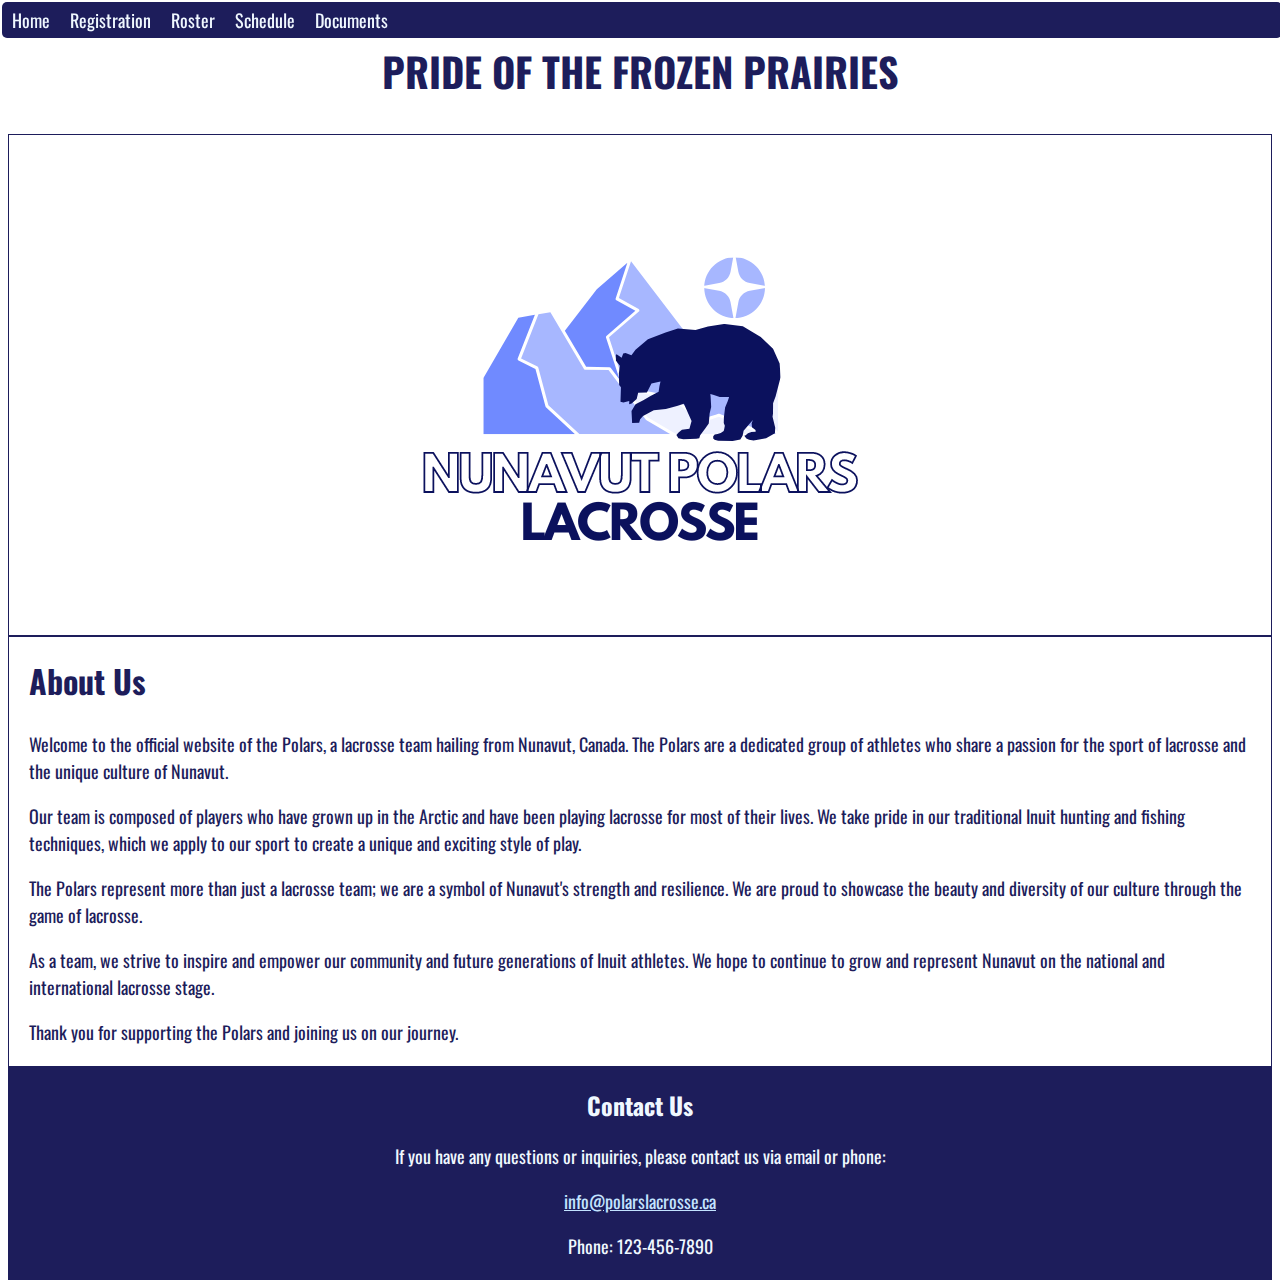
<file: docs/index.html>
<!DOCTYPE html>
<html lang="en-us">

    <head>

        <meta charset="utf-8" />
        <meta name="viewport" content="width=device-width" />
        <link rel="icon" href="media/favicon.png" type="image/png">

        <link rel="stylesheet" href="styles.css" />

        <style>
            @import url('https://fonts.googleapis.com/css2?family=Oswald:wght@500&display=swap');
        </style>
        
        <script src="script.js"></script>

        <title>
            Home
        </title>
 
    </head>
 
    <body>

        <div class="home-head">
            <h2>
                PRIDE OF THE FROZEN PRAIRIES
            </h2>
        </div>

        <div class="nav_container">
            <nav class="nav_menu" id="nav">
                <ul class="list">
                    <li class="icon">
                        <a href="javascript:void(0);" onclick="mobileNav()">☰ -Nunavut Polars-</a>
                    </li>
                    <li><a href="index.html">Home</a></li>
                    <li><a href="registration.html">Registration</a></li>
                    <li><a href="roster.html">Roster</a></li>
                    <li><a href="schedule.html">Schedule</a></li>
                    <li class="dropdown"><a href="#">Documents</a>
                        <ul class="dropdown-menu">
                            <li><a href="media/Reg.pdf" target="_blank">Registration Info</a></li>
                            <li><a href="media/liability.pdf" target="_blank">Liability Waiver</a></li>
                            <li><a href="media/Tickets.pdf" target="_blank">Ticket Information</a></li>
                        </ul>
                    </li>
                </ul>
            </nav>
        </div>

        <div class="logo">
            <img alt="logo" src="media/team_logo.png"/>
        </div>

        <div class="about">
            <h2>About Us</h2>
            <p>Welcome to the official website of the Polars, a lacrosse team hailing from Nunavut, Canada. The Polars are a dedicated group of athletes who share a passion for the sport of lacrosse and the unique culture of Nunavut.</p>
            <p>Our team is composed of players who have grown up in the Arctic and have been playing lacrosse for most of their lives. We take pride in our traditional Inuit hunting and fishing techniques, which we apply to our sport to create a unique and exciting style of play.</p>
            <p>The Polars represent more than just a lacrosse team; we are a symbol of Nunavut's strength and resilience. We are proud to showcase the beauty and diversity of our culture through the game of lacrosse.</p>
            <p>As a team, we strive to inspire and empower our community and future generations of Inuit athletes. We hope to continue to grow and represent Nunavut on the national and international lacrosse stage.</p>
            <p>Thank you for supporting the Polars and joining us on our journey.</p>
        </div>

        <footer>
            <h2>Contact Us</h2>
            <p>If you have any questions or inquiries, please contact us via email or phone:</p>
            <p><a href="mailto:info@polarslacrosse.ca">info@polarslacrosse.ca</a></p>
            <p>Phone: 123-456-7890</p>
        </footer>
    </body>

</html>
</file>
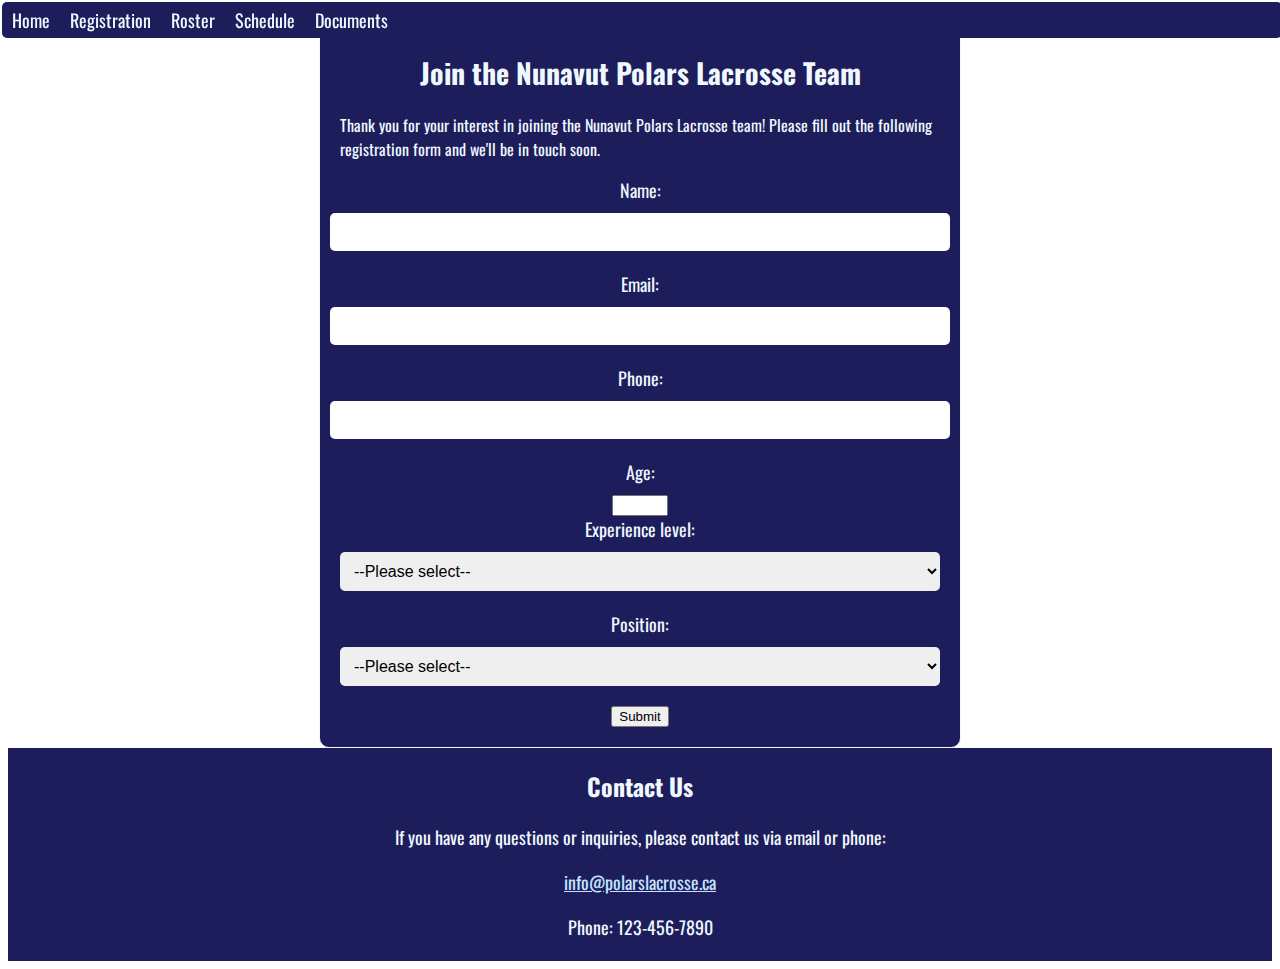
<file: docs/registration.html>
<!DOCTYPE html>
<html lang="en-us">

    <head>

        <meta charset="utf-8" />
        <meta name="viewport" content="width=device-width" />

        <link rel="stylesheet" href="styles.css" />

        <style>
            @import url('https://fonts.googleapis.com/css2?family=Oswald:wght@500&display=swap');
        </style>

        <script src="script.js"></script>

        <title>
            Registration
        </title>
        <link rel="icon" type="image/x-icon" href="media/favicon.ico">
 
    </head>
 
    <body class="bg">

        <div class="nav_container">
            <nav class="nav_menu" id="nav">
                <ul class="list">
                    <li class="icon">
                        <a href="javascript:void(0);" onclick="mobileNav()">☰ -Nunavut Polars-</a>
                    </li>
                    <li><a href="index.html">Home</a></li>
                    <li><a href="registration.html">Registration</a></li>
                    <li><a href="roster.html">Roster</a></li>
                    <li><a href="schedule.html">Schedule</a></li>
                    <li class="dropdown"><a href="#">Documents</a>
                        <ul class="dropdown-menu">
                            <li><a href="media/Reg.pdf" target="_blank">Registration Info</a></li>
                            <li><a href="media/liability.pdf" target="_blank">Liability Waiver</a></li>
                            <li><a href="media/Tickets.pdf" target="_blank">Ticket Information</a></li>
                        </ul>
                    </li>
                </ul>
            </nav>
        </div>

        <section class="reg_form">
            <h2>Join the Nunavut Polars Lacrosse Team</h2>
            <p>Thank you for your interest in joining the Nunavut Polars Lacrosse team! Please fill out the following registration form and we'll be in touch soon.</p>
            
            <form action="registration.html" method="get">
                <label for="name">Name:</label>
                <input type="text" id="name" name="name" required>
              
                <label for="email">Email:</label>
                <input type="email" id="email" name="email" required>
              
                <label for="phone">Phone:</label>
                <input type="tel" id="phone" name="phone" required>
              
                <label for="age">Age:</label>
                <input type="number" id="age" name="age" min="18" max="50" required>
              
                <label for="experience">Experience level:</label>
                <select id="experience" name="experience" required>
                    <option value="">--Please select--</option>
                    <option value="beginner">Beginner</option>
                    <option value="intermediate">Intermediate</option>
                    <option value="advanced">Advanced</option>
                </select>
              
                <label for="position">Position:</label>
                <select id="position" name="position" required>
                    <option value="">--Please select--</option>
                    <option value="attacker">Offense</option>
                    <option value="defender">Defense</option>
                    <option value="goalie">Goalie</option>
                </select>
              
                <button type="submit">Submit</button>
            </form>
        </section>

        <footer>
            <h2>Contact Us</h2>
            <p>If you have any questions or inquiries, please contact us via email or phone:</p>
            <p><a href="mailto:info@polarslacrosse.ca">info@polarslacrosse.ca</a></p>
            <p>Phone: 123-456-7890</p>
        </footer>

    </body>

</html>
</file>
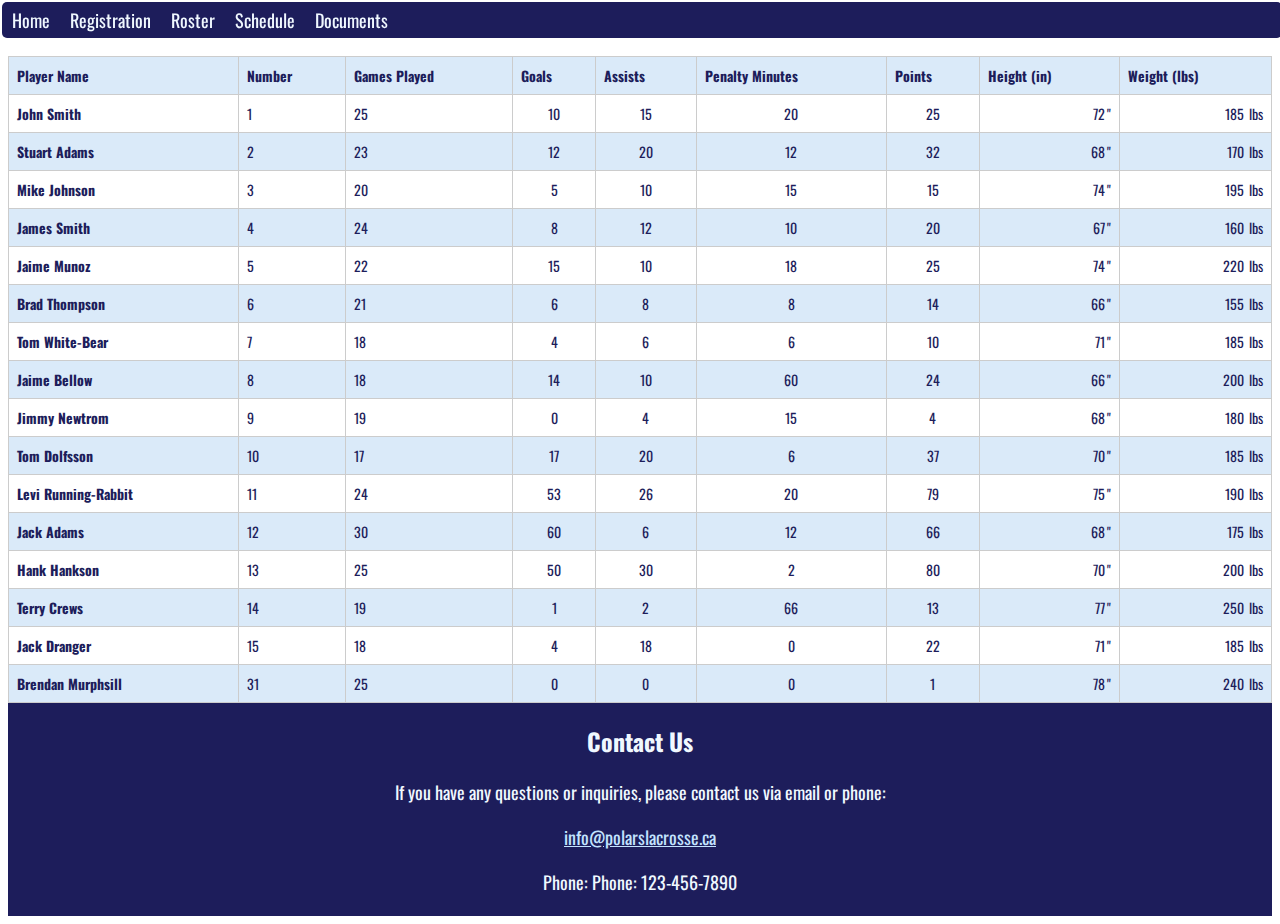
<file: docs/roster.html>
<!DOCTYPE html>
<html lang="en-us">

    <head>

        <meta charset="utf-8" />
        <meta name="viewport" content="width=device-width" />
        <link rel="icon" href="media/favicon.png" type="image/png">

        <link rel="stylesheet" href="styles.css" />

        <style>
            @import url('https://fonts.googleapis.com/css2?family=Oswald:wght@500&display=swap');
        </style>

        <script src="script.js"></script>

        <title>
            Roster
        </title>
 
    </head>
 
    <body class="bg">
        <br><br>
        <div class="nav_container">
            <nav class="nav_menu" id="nav">
                <ul class="list">
                    <li class="icon">
                        <a href="javascript:void(0);" onclick="mobileNav()">☰ -Nunavut Polars-</a>
                    </li>
                    <li><a href="index.html">Home</a></li>
                    <li><a href="registration.html">Registration</a></li>
                    <li><a href="roster.html">Roster</a></li>
                    <li><a href="schedule.html">Schedule</a></li>
                    <li class="dropdown"><a href="#">Documents</a>
                        <ul class="dropdown-menu">
                            <li><a href="media/Reg.pdf" target="_blank">Registration Info</a></li>
                            <li><a href="media/liability.pdf" target="_blank">Liability Waiver</a></li>
                            <li><a href="media/Tickets.pdf" target="_blank">Ticket Information</a></li>
                        </ul>
                    </li>
                </ul>
            </nav>
        </div>

        <table class="stats_table">
            <thead>
                <tr>
                    <th>Player Name</th>
                    <th>Number</th>
                    <th>Games Played</th>
                    <th>Goals</th>
                    <th>Assists</th>
                    <th>Penalty Minutes</th>
                    <th>Points</th>
                    <th>Height (in)</th>
                    <th>Weight (lbs)</th>
                </tr>
            </thead>
            <tbody>
                <tr>
                    <td>John Smith</td>
                    <td>1</td>
                    <td>25</td>
                    <td>10</td>
                    <td>15</td>
                    <td>20</td>
                    <td>25</td>
                    <td>72</td>
                    <td>185</td>
                </tr>
                <tr>
                    <td>Stuart Adams</td>
                    <td>2</td>
                    <td>23</td>
                    <td>12</td>
                    <td>20</td>
                    <td>12</td>
                    <td>32</td>
                    <td>68</td>
                    <td>170</td>
                </tr>
                <tr>
                    <td>Mike Johnson</td>
                    <td>3</td>
                    <td>20</td>
                    <td>5</td>
                    <td>10</td>
                    <td>15</td>
                    <td>15</td>
                    <td>74</td>
                    <td>195</td>
                </tr>
                <tr>
                    <td>James Smith</td>
                    <td>4</td>
                    <td>24</td>
                    <td>8</td>
                    <td>12</td>
                    <td>10</td>
                    <td>20</td>
                    <td>67</td>
                    <td>160</td>
                </tr>
                <tr>
                    <td>Jaime Munoz</td>
                    <td>5</td>
                    <td>22</td>
                    <td>15</td>
                    <td>10</td>
                    <td>18</td>
                    <td>25</td>
                    <td>74</td>
                    <td>220</td>
                </tr>
                <tr>
                    <td>Brad Thompson</td>
                    <td>6</td>
                    <td>21</td>
                    <td>6</td>
                    <td>8</td>
                    <td>8</td>
                    <td>14</td>
                    <td>66</td>
                    <td>155</td>
                </tr>
                <tr>
                    <td>Tom White-Bear</td>
                    <td>7</td>
                    <td>18</td>
                    <td>4</td>
                    <td>6</td>
                    <td>6</td>
                    <td>10</td>
                    <td>71</td>
                    <td>185</td>
                </tr>
                <tr>
                    <td>Jaime Bellow</td>
                    <td>8</td>
                    <td>18</td>
                    <td>14</td>
                    <td>10</td>
                    <td>60</td>
                    <td>24</td>
                    <td>66</td>
                    <td>200</td>
                </tr>
                <tr>
                    <td>Jimmy Newtrom</td>
                    <td>9</td>
                    <td>19</td>
                    <td>0</td>
                    <td>4</td>
                    <td>15</td>
                    <td>4</td>
                    <td>68</td>
                    <td>180</td>
                </tr>
                <tr>
                    <td>Tom Dolfsson</td>
                    <td>10</td>
                    <td>17</td>
                    <td>17</td>
                    <td>20</td>
                    <td>6</td>
                    <td>37</td>
                    <td>70</td>
                    <td>185</td>
                </tr>
                <tr>
                    <td>Levi Running-Rabbit</td>
                    <td>11</td>
                    <td>24</td>
                    <td>53</td>
                    <td>26</td>
                    <td>20</td>
                    <td>79</td>
                    <td>75</td>
                    <td>190</td>
                </tr>
                <tr>
                    <td>Jack Adams</td>
                    <td>12</td>
                    <td>30</td>
                    <td>60</td>
                    <td>6</td>
                    <td>12</td>
                    <td>66</td>
                    <td>68</td>
                    <td>175</td>
                </tr>
                <tr>
                    <td>Hank Hankson</td>
                    <td>13</td>
                    <td>25</td>
                    <td>50</td>
                    <td>30</td>
                    <td>2</td>
                    <td>80</td>
                    <td>70</td>
                    <td>200</td>
                </tr>
                <tr>
                    <td>Terry Crews</td>
                    <td>14</td>
                    <td>19</td>
                    <td>1</td>
                    <td>2</td>
                    <td>66</td>
                    <td>13</td>
                    <td>77</td>
                    <td>250</td>
                </tr>
                <tr>
                    <td>Jack Dranger</td>
                    <td>15</td>
                    <td>18</td>
                    <td>4</td>
                    <td>18</td>
                    <td>0</td>
                    <td>22</td>
                    <td>71</td>
                    <td>185</td>
                </tr>
                <tr>
                    <td>Brendan Murphsill</td>
                    <td>31</td>
                    <td>25</td>
                    <td>0</td>
                    <td>0</td>
                    <td>0</td>
                    <td>1</td>
                    <td>78</td>
                    <td>240</td>
                </tr>
            </tbody>
        </table>

        <footer>
            <h2>Contact Us</h2>
            <p>If you have any questions or inquiries, please contact us via email or phone:</p>
            <p><a href="mailto:info@polarslacrosse.ca">info@polarslacrosse.ca</a></p>
            <p>Phone: Phone: 123-456-7890</p>
        </footer>

    </body>

</html>
</file>
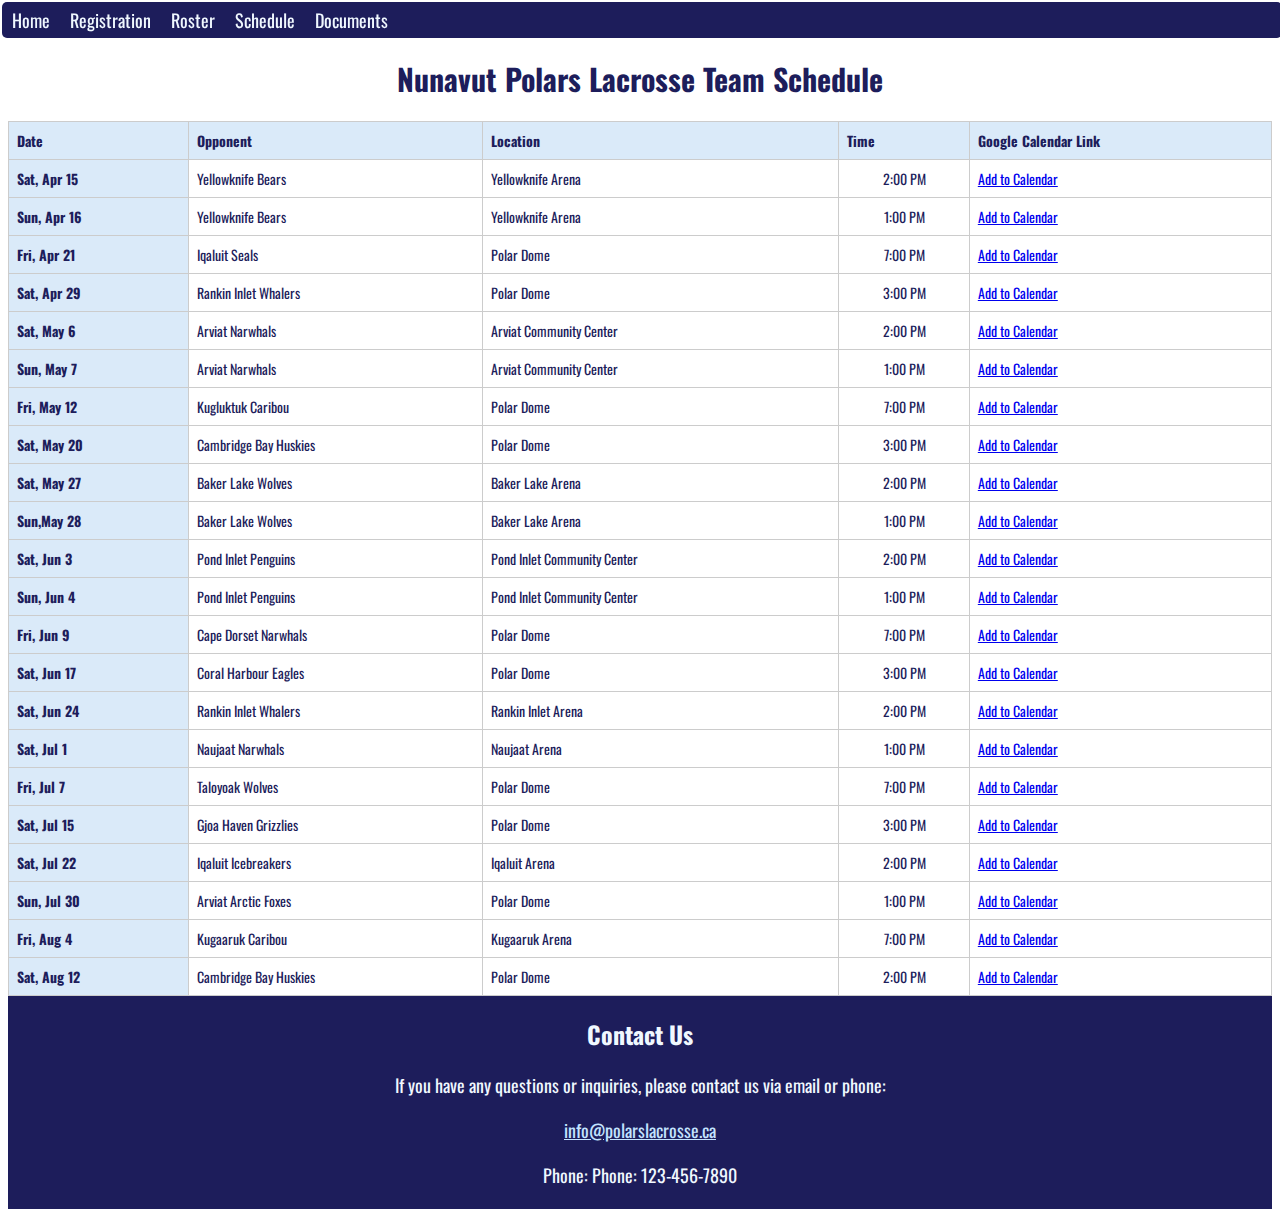
<file: docs/schedule.html>
<!DOCTYPE html>
<html lang="en-us">

    <head>

        <meta charset="utf-8" />
        <meta name="viewport" content="width=device-width" />
        <link rel="icon" href="media/favicon.png" type="image/png">

        <link rel="stylesheet" href="styles.css" />

        <style>
            @import url('https://fonts.googleapis.com/css2?family=Oswald:wght@500&display=swap');
        </style>

        <script src="script.js"></script>

        <title>
            Schedule
        </title>
 
    </head>
 
    <body class="bg">
        <br><br>
        <div class="nav_container">
            <nav class="nav_menu" id="nav">
                <ul class="list">
                    <li class="icon">
                        <a href="javascript:void(0);" onclick="mobileNav()">☰ -Nunavut Polars-</a>
                    </li>
                    <li><a href="index.html">Home</a></li>
                    <li><a href="registration.html">Registration</a></li>
                    <li><a href="roster.html">Roster</a></li>
                    <li><a href="schedule.html">Schedule</a></li>
                    <li class="dropdown"><a href="#">Documents</a>
                        <ul class="dropdown-menu">
                            <li><a href="media/Reg.pdf" target="_blank">Registration Info</a></li>
                            <li><a href="media/liability.pdf" target="_blank">Liability Waiver</a></li>
                            <li><a href="media/Tickets.pdf" target="_blank">Ticket Information</a></li>
                        </ul>
                    </li>
                </ul>
            </nav>
        </div>

        <h1 class="head">Nunavut Polars Lacrosse Team Schedule</h1>
        
        <table class="schedule_table">
            <thead>
                <tr>
                    <th>Date</th>
                    <th>Opponent</th>
                    <th>Location</th>
                    <th>Time</th>
                    <th>Google Calendar Link</th>
                </tr>
            </thead>
            <tbody>
                <tr>
                    <td>Sat, Apr 15</td>
                    <td>Yellowknife Bears</td>
                    <td>Yellowknife Arena</td>
                    <td>2:00 PM</td>
                    <td><a target="_blank" href="https://www.google.com/calendar/render?action=TEMPLATE&text=Yellowknife+Bears+Game&dates=20230415T210000Z/20230415T230000Z&details=The+Yellowknife+Bears+are+playing+a+game+at+Yellowknife+Arena.&location=Yellowknife+Arena&sf=true&output=xml">Add to Calendar</a></td>
                </tr>
                <tr>
                    <td>Sun, Apr 16</td>
                    <td>Yellowknife Bears</td>
                    <td>Yellowknife Arena</td>
                    <td>1:00 PM</td>
                    <td><a target="_blank" href="https://www.google.com/calendar/render?action=TEMPLATE&text=Yellowknife+Bears+Game&dates=20230416T200000Z/20230416T220000Z&details=The+Yellowknife+Bears+are+playing+a+game+at+Yellowknife+Arena.&location=Yellowknife+Arena&sf=true&output=xml">Add to Calendar</a></td>
                </tr>
                <tr>
                    <td>Fri, Apr 21</td>
                    <td>Iqaluit Seals</td>
                    <td>Polar Dome</td>
                    <td>7:00 PM</td>
                    <td><a target="_blank" href="https://www.google.com/calendar/render?action=TEMPLATE&text=Iqaluit+Seals+Game&dates=20230421T260000Z/20230421T280000Z&details=The+Iqaluit+Seals+are+playing+a+game+at+Polar+Dome.&location=Polar+Dome&sf=true&output=xml">Add to Calendar</a></td>
                </tr>
                <tr>
                    <td>Sat, Apr 29</td>
                    <td>Rankin Inlet Whalers</td>
                    <td>Polar Dome</td>
                    <td>3:00 PM</td>
                    <td><a target="_blank" href="https://www.google.com/calendar/render?action=TEMPLATE&text=Rankin+Inlet+Whalers+Game&dates=20230429T220000Z/20230429T240000Z&details=The+Rankin+Inlet+Whalers+are+playing+a+game+at+Polar+Dome.&location=Polar+Dome&sf=true&output=xml">Add to Calendar</a></td>
                </tr>
                <tr>
                    <td>Sat, May 6</td>
                    <td>Arviat Narwhals</td>
                    <td>Arviat Community Center</td>
                    <td>2:00 PM</td>
                    <td><a target="_blank" href="https://www.google.com/calendar/render?action=TEMPLATE&text=Arviat+Narwhals+Game&dates=20230506T210000Z/20230506T230000Z&details=The+Arviat+Narwhals+are+playing+a+game+at+Arviat+Community+Center.&location=Arviat+Community+Center&sf=true&output=xml">Add to Calendar</a></td>
                </tr>
                <tr>
                    <td>Sun, May 7</td>
                    <td>Arviat Narwhals</td>
                    <td>Arviat Community Center</td>
                    <td>1:00 PM</td>
                    <td><a target="_blank" href="https://www.google.com/calendar/render?action=TEMPLATE&text=Arviat+Narwhals+Game&dates=20230507T200000Z/20230507T220000Z&details=The+Arviat+Narwhals+are+playing+a+game+at+Arviat+Community+Center.&location=Arviat+Community+Center&sf=true&output=xml">Add to Calendar</a></td>
                </tr>
                <tr>
                    <td>Fri, May 12</td>
                    <td>Kugluktuk Caribou</td>
                    <td>Polar Dome</td>
                    <td>7:00 PM</td>
                    <td><a target="_blank" href="https://www.google.com/calendar/render?action=TEMPLATE&text=Kugluktuk+Caribou+Game&dates=20230512T260000Z/20230512T280000Z&details=The+Kugluktuk+Caribou+are+playing+a+game+at+Polar+Dome.&location=Polar+Dome&sf=true&output=xml">Add to Calendar</a></td>
                </tr>
                <tr>
                    <td>Sat, May 20</td>
                    <td>Cambridge Bay Huskies</td>
                    <td>Polar Dome</td>
                    <td>3:00 PM</td>
                    <td><a target="_blank" href="https://www.google.com/calendar/render?action=TEMPLATE&text=Cambridge+Bay+Huskies+Game&dates=20230520T220000Z/20230520T240000Z&details=The+Cambridge+Bay+Huskies+are+playing+a+game+at+Polar+Dome.&location=Polar+Dome&sf=true&output=xml">Add to Calendar</a></td>
                </tr>
                <tr>
                    <td>Sat, May 27</td>
                    <td>Baker Lake Wolves</td>
                    <td>Baker Lake Arena</td>
                    <td>2:00 PM</td>
                    <td><a target="_blank" href="https://www.google.com/calendar/render?action=TEMPLATE&text=Baker+Lake+Wolves+Game&dates=20230527T210000Z/20230527T230000Z&details=The+Baker+Lake+Wolves+are+playing+a+game+at+Baker+Lake+Arena.&location=Baker+Lake+Arena&sf=true&output=xml">Add to Calendar</a></td>
                </tr>
                <tr>
                    <td>Sun,May 28</td>
                    <td>Baker Lake Wolves</td>
                    <td>Baker Lake Arena</td>
                    <td>1:00 PM</td>
                    <td><a target="_blank" href="https://www.google.com/calendar/render?action=TEMPLATE&text=Baker+Lake+Wolves+Game&dates=20230528T200000Z/20230528T220000Z&details=The+Baker+Lake+Wolves+are+playing+a+game+at+Baker+Lake+Arena.&location=Baker+Lake+Arena&sf=true&output=xml">Add to Calendar</a></td>
                </tr>
                <tr>
                    <td>Sat, Jun 3</td>
                    <td>Pond Inlet Penguins</td>
                    <td>Pond Inlet Community Center</td>
                    <td>2:00 PM</td>
                    <td><a target="_blank" href="https://www.google.com/calendar/render?action=TEMPLATE&text=Pond+Inlet+Penguins+Game&dates=20230603T210000Z/20230603T230000Z&details=The+Pond+Inlet+Penguins+are+playing+a+game+at+Pond+Inlet+Community+Center.&location=Pond+Inlet+Community+Center&sf=true&output=xml">Add to Calendar</a></td>
                </tr>
                <tr>
                    <td>Sun, Jun 4</td>
                    <td>Pond Inlet Penguins</td>
                    <td>Pond Inlet Community Center</td>
                    <td>1:00 PM</td>
                    <td><a target="_blank" href="https://www.google.com/calendar/render?action=TEMPLATE&text=Pond+Inlet+Penguins+Game&dates=20230604T200000Z/20230604T220000Z&details=The+Pond+Inlet+Penguins+are+playing+a+game+at+Pond+Inlet+Community+Center.&location=Pond+Inlet+Community+Center&sf=true&output=xml">Add to Calendar</a></td>
                </tr>
                <tr>
                    <td>Fri, Jun 9</td>
                    <td>Cape Dorset Narwhals</td>
                    <td>Polar Dome</td>
                    <td>7:00 PM</td>
                    <td><a target="_blank" href="https://www.google.com/calendar/render?action=TEMPLATE&text=Cape+Dorset+Narwhals+Game&dates=20230609T260000Z/20230609T280000Z&details=The+Cape+Dorset+Narwhals+are+playing+a+game+at+Polar+Dome.&location=Polar+Dome&sf=true&output=xml">Add to Calendar</a></td>
                </tr>
                <tr>
                    <td>Sat, Jun 17</td>
                    <td>Coral Harbour Eagles</td>
                    <td>Polar Dome</td>
                    <td>3:00 PM</td>
                    <td><a target="_blank" href="https://www.google.com/calendar/render?action=TEMPLATE&text=Coral+Harbour+Eagles+Game&dates=20230617T220000Z/20230617T240000Z&details=The+Coral+Harbour+Eagles+are+playing+a+game+at+Polar+Dome.&location=Polar+Dome&sf=true&output=xml">Add to Calendar</a></td>
                </tr>
                <tr>
                    <td>Sat, Jun 24</td>
                    <td>Rankin Inlet Whalers</td>
                    <td>Rankin Inlet Arena</td>
                    <td>2:00 PM</td>
                    <td><a target="_blank" href="https://www.google.com/calendar/render?action=TEMPLATE&text=Rankin+Inlet+Whalers+Game&dates=20230624T210000Z/20230624T230000Z&details=The+Rankin+Inlet+Whalers+are+playing+a+game+at+Rankin+Inlet+Arena.&location=Rankin+Inlet+Arena&sf=true&output=xml">Add to Calendar</a></td>
                </tr>
                <tr>
                    <td>Sat, Jul 1</td>
                    <td>Naujaat Narwhals</td>
                    <td>Naujaat Arena</td>
                    <td>1:00 PM</td>
                    <td><a target="_blank" href="https://www.google.com/calendar/render?action=TEMPLATE&text=Naujaat+Narwhals+Game&dates=20230701T200000Z/20230701T220000Z&details=The+Naujaat+Narwhals+are+playing+a+game+at+Naujaat+Arena.&location=Naujaat+Arena&sf=true&output=xml">Add to Calendar</a></td>
                </tr>
                <tr>
                    <td>Fri, Jul 7</td>
                    <td>Taloyoak Wolves</td>
                    <td>Polar Dome</td>
                    <td>7:00 PM</td>
                    <td><a target="_blank" href="https://www.google.com/calendar/render?action=TEMPLATE&text=Taloyoak+Wolves+Game&dates=20230707T260000Z/20230707T280000Z&details=The+Taloyoak+Wolves+are+playing+a+game+at+the+Polar+Dome.&location=Polar+Dome&sf=true&output=xml">Add to Calendar</a></td>
                <tr>
                    <td>Sat, Jul 15</td>
                    <td>Gjoa Haven Grizzlies</td>
                    <td>Polar Dome</td>
                    <td>3:00 PM</td>
                    <td><a target="_blank" href="https://www.google.com/calendar/render?action=TEMPLATE&text=Gjoa+Haven+Grizzlies+Game&dates=20230715T220000Z/20230715T240000Z&details=The+Gjoa+Haven+Grizzlies+are+playing+a+game+at+Polar+Dome.&location=Polar+Dome&sf=true&output=xml">Add to Calendar</a></td>
                </tr>
                <tr>
                    <td>Sat, Jul 22</td>
                    <td>Iqaluit Icebreakers</td>
                    <td>Iqaluit Arena</td>
                    <td>2:00 PM</td>
                    <td><a target="_blank" href="https://www.google.com/calendar/render?action=TEMPLATE&text=Iqaluit+Icebreakers+Game&dates=20230722T210000Z/20230722T230000Z&details=The+Iqaluit+Icebreakers+are+playing+a+game+at+Iqaluit+Arena.&location=Iqaluit+Arena&sf=true&output=xml">Add to Calendar</a></td>
                </tr>
                <tr>
                    <td>Sun, Jul 30</td>
                    <td>Arviat Arctic Foxes</td>
                    <td>Polar Dome</td>
                    <td>1:00 PM</td>
                    <td><a target="_blank" href="https://www.google.com/calendar/render?action=TEMPLATE&text=Arviat+Arctic+Foxes+Game&dates=20230730T200000Z/20230730T220000Z&details=The+Arviat+Arctic+Foxes+are+playing+a+game+at+Polar+Dome.&location=Polar+Dome&sf=true&output=xml">Add to Calendar</a></td>
                </tr>
                <tr>
                    <td>Fri, Aug 4</td>
                    <td>Kugaaruk Caribou</td>
                    <td>Kugaaruk Arena</td>
                    <td>7:00 PM</td>
                    <td><a target="_blank" href="https://www.google.com/calendar/render?action=TEMPLATE&text=Kugaaruk+Caribou+Game&dates=20230804T260000Z/20230804T280000Z&details=The+Kugaaruk+Caribou+are+playing+a+game+at+Kugaaruk+Arena.&location=Kugaaruk+Arena&sf=true&output=xml">Add to Calendar</a></td>
                </tr>
                <tr>
                    <td>Sat, Aug 12</td>
                    <td>Cambridge Bay Huskies</td>
                    <td>Polar Dome</td>
                    <td>2:00 PM</td>
                    <td><a target="_blank" href="https://www.google.com/calendar/render?action=TEMPLATE&text=Cambridge+Bay+Huskies+Game&dates=20230812T200000Z/20230812T220000Z&details=The+Cambridge+Bay+Huskies+are+playing+a+game+at+the+Polar+Dome.&location=Polar+Dome&sf=true&output=xml">Add to Calendar</a></td>
                </tr>
            </tbody>
        </table>

        <footer>
            <h2>Contact Us</h2>
            <p>If you have any questions or inquiries, please contact us via email or phone:</p>
            <p><a href="mailto:info@polarslacrosse.ca">info@polarslacrosse.ca</a></p>
            <p>Phone: Phone: 123-456-7890</p>
        </footer>

    </body>

</html>
</file>
<file: docs/styles.css>
body{
    font-family: 'Oswald', sans-serif;
}

/* Navigation Bar */
/* Navigation Bar */
.nav_container {
    background-color: rgb(29, 29, 91);
    color: aliceblue;
    width: 100%;
    border-radius: 5px;
    margin: 2px;
    position: fixed;
    top: 0;
    left: 0;
}
  
.nav_menu {
    font-size: 18px;
    border-radius: 10px;
    overflow: hidden;
}
  
.nav_menu ul {
    list-style: none;
    margin: 0;
    padding: 0;
}
  
.nav_menu li:last-child {
    margin-right: 0;
}
  
.nav_menu a {
    float: left;
    color: aliceblue;
    text-align: center;
    padding: 5px 10px;
    text-decoration: none;
    font-size: 18px;
}
  
.nav_menu a:hover {
    background-color: rgb(150,150,150, 0.4);
}
  
.dropdown-menu {
    display: none;
    z-index: 1;
    background-color: rgb(29, 29, 91);
}

.dropdown:hover .dropdown-menu {
    display: inline-block;
}

.nav_menu .icon {
    display: none;
}
  
.nav_menu .icon a {
    display: flex;
    color: aliceblue;
    align-self: auto;
}

@media screen and (max-width: 600px) {
    .list a {
        display: none;
    }
    .nav_menu .icon {
        float: right;
        display: block;
    }
    .nav_container .nav_menu {
        display: inline-block;
    }
}
  
@media screen and (max-width: 600px) {
    .nav_menu.responsive {
        position: relative;
    }
    .nav_menu.responsive a {
        display: block;
        list-style: none;
        text-align: right;
        padding-right: 30px;
    }
    .nav_menu.responsive a.icon {
        position: relative;
        right: 0;
        top: 0;
    }
    .nav_menu.responsive .dropdown {
        display: block;
        float: left;
        text-align: center;
    }
    .dropdown:hover .dropdown-menu {
        display: block;
    }
    .dropdown-menu li {
        display: block;
        position: relative;
    }
}

/* Title/Image */
.home-head {
    display: flex;
    flex-direction: column;
    align-items: center;
    justify-content: center;
    text-align: center;
    color: rgb(29, 29, 91);
}
  
.home-head img {
    max-width: 100%;
    height: auto;
    margin-bottom: 20px;
}

.home-head h2 {
    font-size: 40px;
}

/* Team Picture */
.logo {
    display: flex;
    justify-content: center;
    align-items: center;
    border: 1px solid rgb(29, 29, 91);
}
  
.logo img {
    max-width: 100%;
    height: auto;
}

/* About Us */
.about {
    padding: 20px;
    border: 1px solid rgb(29, 29, 91);
    color: rgb(29, 29, 91);
}

.about h2 {
    font-size: 32px;
    font-weight: bold;
    margin-top: 0;
}

.about p {
    font-size: 18px;
    line-height: 1.5;
    margin-bottom: 0;
}

/* Footer */
footer {
    background-color: rgb(29, 29, 91);
    color: aliceblue;
    padding: 20px;
}

footer h2 {
    text-align: center;
    font-size: 24px;
    font-weight: bold;
    margin-top: 0;
}

footer p {
    text-align: center;
    font-size: 18px;
    line-height: 1.5;
    margin-bottom: 0;
}

footer a {
    color: rgb(195, 227, 255);
}

footer a:hover {
    background-color: rgb(150,150,150, 0.4);
    background-size: contain;
}

/* Registration Electronic Form */
.reg_form{
    background-color: rgb(29, 29, 91);
    color: aliceblue;
    padding: 20px;
    border-radius: 10px;
    max-width: 600px;
    margin: auto;
    border: 1px solid aliceblue;
}
  
.reg_form h2 {
    font-size: 28px;
    text-align: center;
    margin-bottom: 20px;
}
  
.reg_form form {
    display: flex;
    flex-direction: column;
    align-items: center;
}
  
.reg_form label {
    font-size: 18px;
    margin-bottom: 10px;
    display: block;
}
  
input[type="text"],
input[type="email"],
input[type="tel"],
.reg_form select {
    padding: 10px;
    font-size: 16px;
    border-radius: 5px;
    border: none;
    width: 100%;
    margin-bottom: 20px;
}
  
.reg_form input[type="submit"] {
    background-color: rgb(195, 227, 255);
    color: aliceblue;
    border-radius: 5px;
    border: none;
    padding: 10px 20px;
    font-size: 16px;
    cursor: pointer;
    transition: all 0.2s ease-in-out;
}
  
.reg_form input[type="submit"]:hover {
    background-color: rgb(195, 227, 255);
}

.reg_form select option {
    background-color: rgb(29, 29, 91);
    color: aliceblue;
}

/* Stats Table */
.stats_table {
    border-collapse: collapse;
    width: 100%;
    font-size: 14px;
    color: rgb(29, 29, 91);
}
  
.stats_table thead {
    background-color: rgb(218, 234, 249);
}
  
.stats_table th {
    border: 1px solid rgb(204, 204, 204);
    padding: 8px;
    text-align: left;
}
  
.stats_table td {
    border: 1px solid rgb(204, 204, 204);
    padding: 8px;
}
  
.stats_table tr:nth-child(even) {
    background-color: rgb(218, 234, 249);
}
  
.stats_table tr:hover {
    background-color: rgb(195, 227, 255);
}
  
.stats_table td:first-child {
    font-weight: bold;
}
  
.stats_table td:nth-child(n+4):nth-child(-n+7) {
    text-align: center;
}
  
.stats_table td:nth-child(8), td:nth-child(9) {
    text-align: right;
}
  
.stats_table td:nth-child(8)::before {
    content: '';
    margin-right: 2px;
}
  
.stats_table td:nth-child(8)::after {
    content: '"';
    margin-left: 2px;
}
  
.stats_table td:nth-child(9)::after {
    content: ' lbs';
    margin-left: 2px;
}

@media (max-width: 600px) {
    .stats_table {
        font-size: 10px;
    }
    .stats_table th,
    .stats_table td {
        padding: 6px;
    }
    .stats_table td:nth-child(n+4):nth-child(-n+7) {
        text-align: left;
    }
}

/* Schedule Table */
table.schedule_table {
    width: 100%;
    border-collapse: collapse;
    font-size: 14px;
    color: rgb(29, 29, 91);
}
  
.schedule_table thead th {
    padding: 8px;
    background-color: rgb(218, 234, 249);
    border: 1px solid rgb(204, 204, 204);
    text-align: left;
}
  
.schedule_table tbody td {
    padding: 8px;
    border: 1px solid rgb(204, 204, 204);
}
  
.schedule_table tbody tr:hover td {
    background-color: rgb(195, 227, 255);
}
  
.schedule_table tbody td:first-child {
    font-weight: bold;
    color: rgb(29, 29, 91);
    background-color: rgb(218, 234, 249);
}
  
.schedule_table tbody td:nth-child(2) {
    text-transform: capitalize;
}
  
.schedule_table tbody td:nth-child(4) {
    text-align: center;
}

.schedule_table a:hover{
    background-color: rgb(150,150,150, 0.4);
    background-size: contain;
}

/* Schedule Header */
.head {
    text-align: center;
    font-size: 30px;
    font-weight: bold;
    margin-top: 0;
    color: rgb(29, 29, 91);
}
</file>
